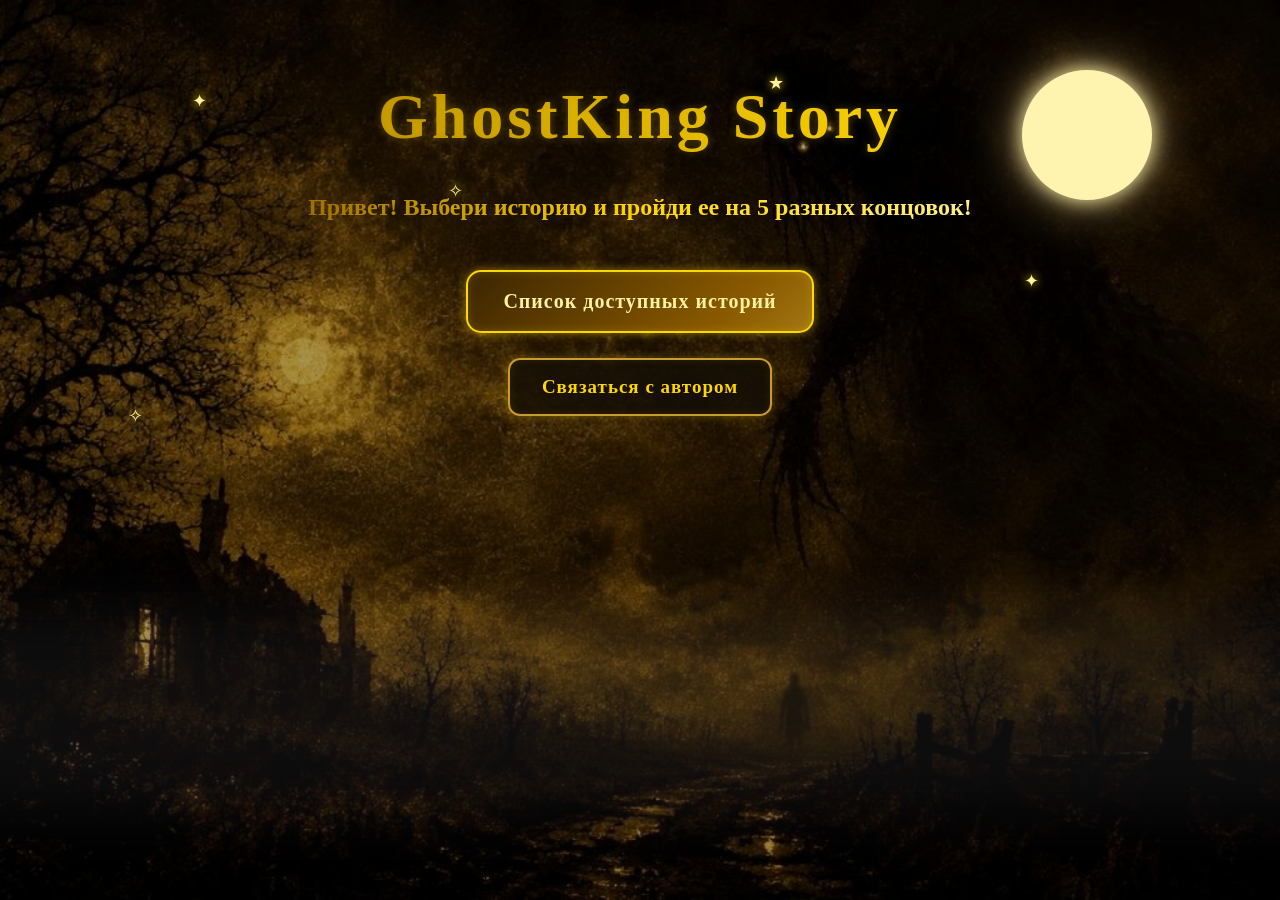
<file: index.html>
<!DOCTYPE html>
<html lang="ru">

<head>
    <meta charset="UTF-8">
    <meta name="viewport" content="width=device-width, initial-scale=1.0">

    <title>GhostKing Story</title>

    <link rel="stylesheet" href="style.css">
</head>

<body>

    <!-- =====================================
         ФОНОВАЯ КАРТИНКА
    ====================================== -->

    <div class="background-image"></div>


    <!-- =====================================
         АНИМАЦИИ ФОНА
    ====================================== -->

    <div class="effects">

        <div class="moon"></div>

        <div class="stars">
            <span>✦</span>
            <span>✧</span>
            <span>★</span>
            <span>✦</span>
            <span>✧</span>
            <span>★</span>
        </div>

        <div class="fog"></div>

        <div class="particles">
            <span>✦</span>
            <span>✧</span>
            <span>✦</span>
            <span>✧</span>
        </div>

    </div>


    <!-- =====================================
         ГЛАВНАЯ СТРАНИЦА
    ====================================== -->

    <div class="content" id="home">

        <h1>GhostKing Story</h1>

        <p class="intro">
            Привет! Выбери историю и пройди ее на 5 разных концовок!
        </p>

        <button class="btn1" id="btn1">
            Список доступных историй
        </button>

        <button class="btn2" id="btn2">
            Связаться с автором
        </button>

    </div>


    <!-- =====================================
         СПИСОК ИСТОРИЙ
    ====================================== -->

    <div class="stories" id="stories">

        <!-- КРЕСТИК -->
        <button class="close-btn" id="closeBtn">
            ×
        </button>


        <!-- ЗАГОЛОВОК -->

        <div class="stories-header">

            <div class="stories-label">
                GHOSTKING STORY
            </div>

            <div class="stories-line"></div>

            <h2>
                Доступные истории
            </h2>

            <p>
                Выбери свою историю и узнай,
                чем закончится твой путь.
            </p>

            <div class="stories-line"></div>

        </div>


        <!-- =====================================
             ИСТОРИИ
        ====================================== -->

        <div class="story-list">


            <!-- ИСТОРИЯ №1 -->

            <div class="story-card">

                <div class="story-number">
                    01
                </div>

                <div class="story-info">

                    <div class="story-top">

                        <span class="story-type">
                            ИНТЕРАКТИВНАЯ ИСТОРИЯ
                        </span>

                        <span class="story-endings">
                            5 КОНЦОВОК
                        </span>

                    </div>


                    <h3>
                        Тайна забытого замка
                    </h3>


                    <p>
                        Старый замок скрывает тайну,
                        которую никто не смог раскрыть
                        за сотни лет.
                    </p>


                    <button class="story-btn"
                            onclick="window.location.href='story1.html'">
                        НАЧАТЬ ИСТОРИЮ →
                    </button>

                </div>

            </div>


            <!-- ИСТОРИЯ №2 -->

            <div class="story-card">

                <div class="story-number">
                    02
                </div>

                <div class="story-info">

                    <div class="story-top">

                        <span class="story-type">
                            ПРИКЛЮЧЕНИЕ
                        </span>

                        <span class="story-endings">
                            5 КОНЦОВОК
                        </span>

                    </div>


                    <h3>
                        Лес без выхода
                    </h3>


                    <p>
                        Ты оказался в загадочном лесу.
                        Каждый выбор может изменить
                        твою судьбу.
                    </p>


                    <button class="story-btn"
                            disabled>
                        В РАЗРАБОТКЕ...
                    </button>

                </div>

            </div>


            <!-- ИСТОРИЯ №3 -->

            <div class="story-card">

                <div class="story-number">
                    03
                </div>

                <div class="story-info">

                    <div class="story-top">

                        <span class="story-type">
                            ФЭНТЕЗИ
                        </span>

                        <span class="story-endings">
                            5 КОНЦОВОК
                        </span>

                    </div>


                    <h3>
                        Последний рыцарь
                    </h3>


                    <p>
                        Королевство находится на грани
                        гибели. Только твои решения
                        определят конец истории.
                    </p>


                    <button class="story-btn"
                            disabled>
                        В РАЗРАБОТКЕ...
                    </button>

                </div>

            </div>

        </div>

    </div>


    <!-- =====================================
         JAVASCRIPT
    ====================================== -->

    <script src="script.js"></script>

</body>

</html>
</file>
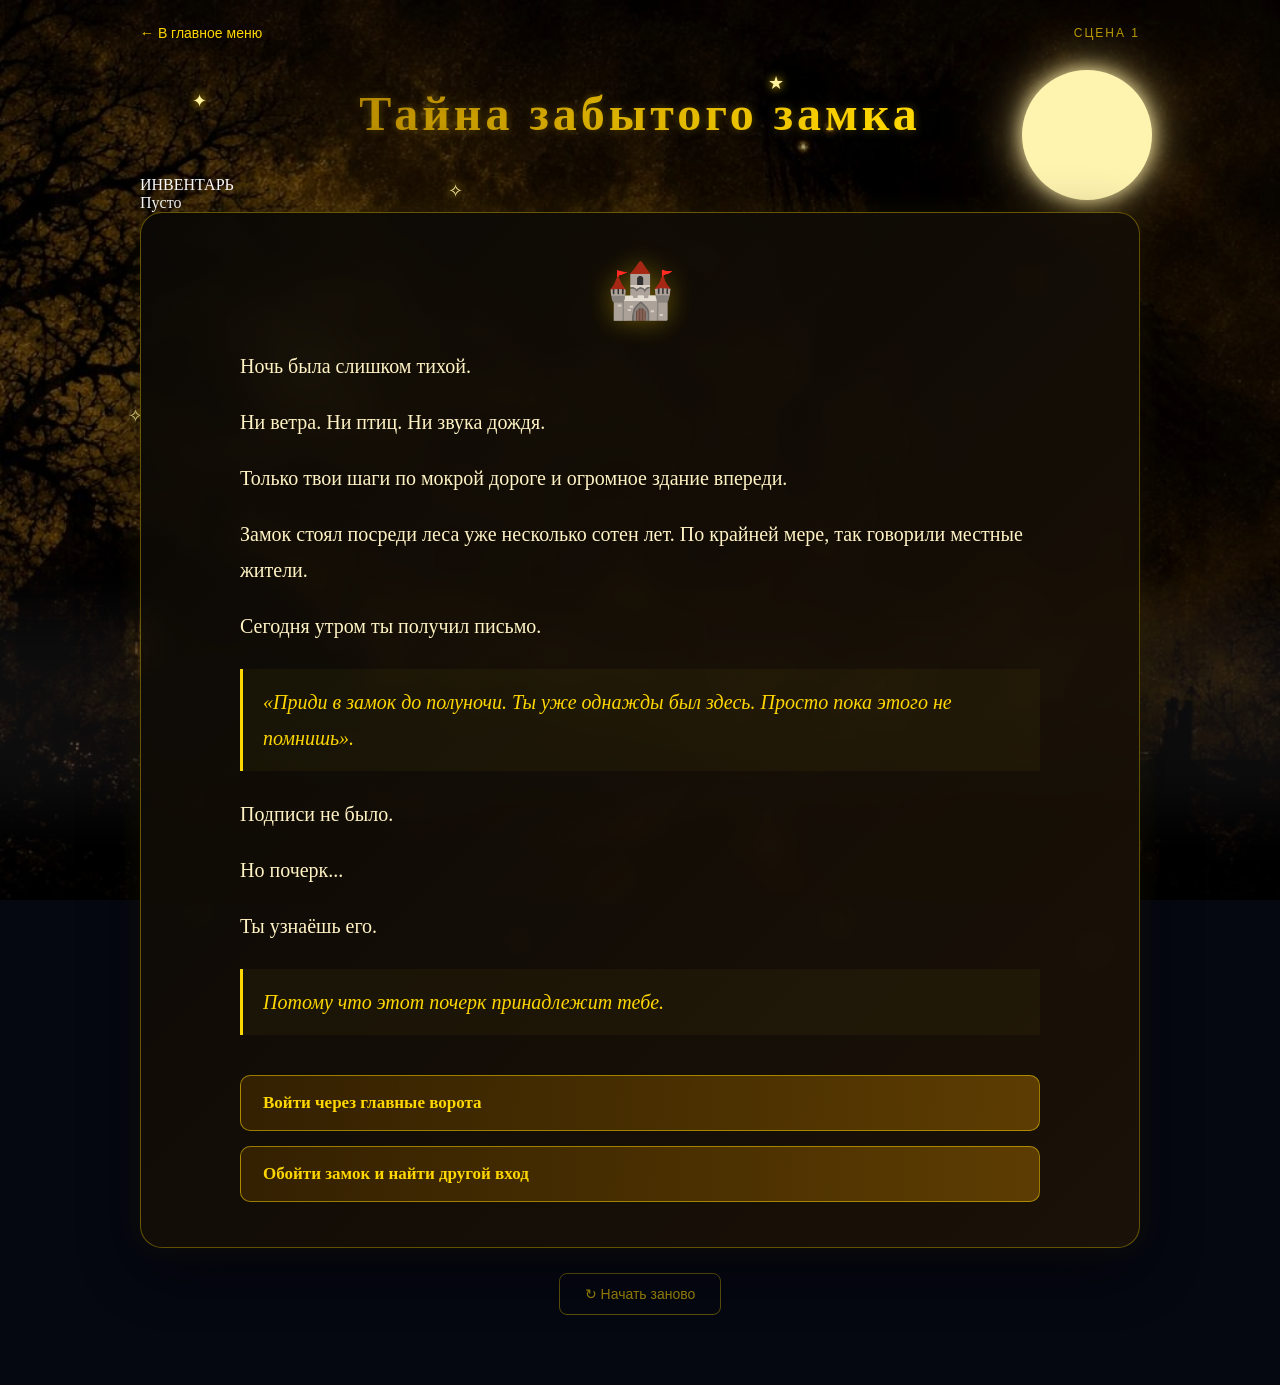
<file: story1.html>
<!DOCTYPE html>
<html lang="ru">

<head>

    <meta charset="UTF-8">

    <meta name="viewport"
          content="width=device-width, initial-scale=1.0">

    <title>Тайна забытого замка</title>

    <link rel="stylesheet" href="style.css">

</head>


<body>

    <!-- =====================================
         ФОН
    ====================================== -->

    <div class="background-image"></div>


    <!-- =====================================
         ЭФФЕКТЫ
    ====================================== -->

    <div class="effects">

        <div class="moon"></div>

        <div class="stars">

            <span>✦</span>
            <span>✧</span>
            <span>★</span>
            <span>✦</span>
            <span>✧</span>
            <span>★</span>

        </div>

        <div class="fog"></div>

        <div class="particles">

            <span>✦</span>
            <span>✧</span>
            <span>✦</span>
            <span>✧</span>

        </div>

    </div>


    <!-- =====================================
         СТРАНИЦА ИСТОРИИ
    ====================================== -->

    <main class="story-page">


        <!-- ВЕРХНЯЯ ПАНЕЛЬ -->

        <div class="story-topbar">

            <a href="index.html"
               class="back-story">
                ← В главное меню
            </a>


            <div class="story-counter"
                 id="storyCounter">
                СЦЕНА 1
            </div>

        </div>


        <!-- НАЗВАНИЕ -->

        <h1 class="story-title">
            Тайна забытого замка
        </h1>


        <!-- =====================================
             ОКНО ИСТОРИИ
        ====================================== -->

        <section class="story-box">


            <!-- ИКОНКА -->

            <div class="story-icon"
                 id="storyIcon">
                🏰
            </div>


            <!-- ТЕКСТ -->

            <div class="story-text"
                 id="storyText">
            </div>


            <!-- ВЫБОРЫ -->

            <div class="choices"
                 id="choices">
            </div>


        </section>


        <!-- НАЧАТЬ ЗАНОВО -->

        <button class="restart-btn"
                id="restartBtn">
            ↻ Начать заново
        </button>


    </main>


    <!-- JAVASCRIPT ИСТОРИИ -->

    <script src="story1.js"></script>

</body>

</html>
</file>
<file: style.css>
/* ========================================
   ОСНОВА
======================================== */

* {
    box-sizing: border-box;
}

html {
    scroll-behavior: smooth;
}

body {
    margin: 0;
    min-height: 100vh;
    overflow-x: hidden;
    background: #050711;
    color: white;
}


/* ========================================
   ФОН
======================================== */

.background-image {
    position: fixed;
    inset: 0;
    background-image: url("комп фон.jpg");
    background-size: cover;
    background-position: center;
    background-repeat: no-repeat;
    z-index: -3;
}


    /* Затемнение */

    .background-image::after {
        content: "";
        position: absolute;
        inset: 0;
        background: rgba(0, 0, 0, 0.35);
    }


/* ========================================
   ЭФФЕКТЫ
======================================== */

.effects {
    position: fixed;
    inset: 0;
    pointer-events: none;
    z-index: -2;
    overflow: hidden;
}


/* ========================================
   ГЛАВНЫЙ КОНТЕНТ
======================================== */

.content {
    position: relative;
    z-index: 1;
    min-height: 100vh;
    padding-top: 80px;
    text-align: center;
}


/* ========================================
   ГЛАВНЫЙ ЗАГОЛОВОК
======================================== */

h1 {
    margin: 0;
    padding: 0 20px;
    font-family: Georgia, serif;
    font-size: 64px;
    font-weight: bold;
    letter-spacing: 4px;
    text-align: center;
    background: linear-gradient( 90deg, #8a5a00, #ffd700, #fff3a0, #ffd700, #8a5a00 );
    background-size: 300% auto;
    color: transparent;
    background-clip: text;
    -webkit-background-clip: text;
    text-shadow: 0 0 10px rgba(255, 215, 0, 0.3);
    animation: gold 3s linear infinite;
}


/* ========================================
   АНИМАЦИЯ ЗАГОЛОВКА
======================================== */

@keyframes gold {

    0% {
        background-position: 0% center;
    }

    100% {
        background-position: 200% center;
    }
}


/* ========================================
   ПРИВЕТСТВЕННЫЙ ТЕКСТ
======================================== */

.intro {
    max-width: 800px;
    margin: 35px auto;
    padding: 0 20px;
    font-family: Georgia, serif;
    font-size: 24px;
    font-weight: bold;
    line-height: 1.5;
    text-align: center;
    background: linear-gradient( 90deg, #8a5a00, #ffd700, #fff3a0, #ffd700, #8a5a00 );
    background-size: 200% auto;
    color: transparent;
    background-clip: text;
    -webkit-background-clip: text;
    opacity: 0;
    animation: goldText 3s linear infinite, appear 2s ease-out forwards;
}


/* ========================================
   ЗОЛОТОЙ ТЕКСТ
======================================== */

@keyframes goldText {

    0% {
        background-position: 0% center;
    }

    100% {
        background-position: 200% center;
    }
}


/* ========================================
   ПОЯВЛЕНИЕ
======================================== */

@keyframes appear {

    from {
        opacity: 0;
        transform: translateY(30px);
    }

    to {
        opacity: 1;
        transform: translateY(0);
    }
}


/* ========================================
   КНОПКА №1
======================================== */

.btn1 {
    display: block;
    margin: 45px auto 25px;
    padding: 18px 35px;
    font-family: Georgia, serif;
    font-size: 20px;
    font-weight: bold;
    letter-spacing: 1px;
    color: #fff3a0;
    background: linear-gradient( 135deg, #3b2500, #8a5a00, #d4af37, #8a5a00, #3b2500 );
    background-size: 300% 300%;
    border: 2px solid #ffd700;
    border-radius: 15px;
    box-shadow: 0 0 10px rgba(255, 215, 0, 0.5), inset 0 0 10px rgba(255, 215, 0, 0.2);
    cursor: pointer;
    transition: transform 0.3s ease, box-shadow 0.3s ease, font-size 0.3s ease;
    animation: buttonGold 5s ease infinite;
}


    /* Наведение */

    .btn1:hover {
        transform: scale(1.08);
        font-size: 22px;
        color: white;
        box-shadow: 0 0 15px #ffd700, 0 0 35px rgba(255, 215, 0, 0.8), inset 0 0 15px rgba(255, 215, 0, 0.4);
    }


    /* Нажатие */

    .btn1:active {
        transform: scale(0.95);
        box-shadow: 0 0 8px #ffd700;
    }


/* ========================================
   ПЕРЕЛИВАНИЕ КНОПКИ
======================================== */

@keyframes buttonGold {

    0% {
        background-position: 0% 50%;
    }

    50% {
        background-position: 100% 50%;
    }

    100% {
        background-position: 0% 50%;
    }
}


/* ========================================
   КНОПКА №2
======================================== */

.btn2 {
    display: block;
    margin: 20px auto;
    padding: 16px 32px;
    font-family: Georgia, serif;
    font-size: 19px;
    font-weight: bold;
    letter-spacing: 1px;
    color: #ffd700;
    background: rgba(20, 15, 5, 0.85);
    border: 2px solid #c99a2e;
    border-radius: 12px;
    box-shadow: 0 0 8px rgba(255, 215, 0, 0.3), inset 0 0 8px rgba(255, 215, 0, 0.1);
    cursor: pointer;
    transition: all 0.3s ease;
}


    /* Наведение */

    .btn2:hover {
        color: #1b1200;
        background: linear-gradient( 90deg, #b8860b, #ffd700, #fff0a0, #ffd700, #b8860b );
        background-size: 250% 100%;
        transform: scale(1.08);
        border-color: #fff3a0;
        box-shadow: 0 0 15px #ffd700, 0 0 30px rgba(255, 215, 0, 0.6);
        animation: contactGlow 2s linear infinite;
    }


    /* Нажатие */

    .btn2:active {
        transform: scale(0.95);
    }


/* ========================================
   ПЕРЕЛИВАНИЕ КНОПКИ №2
======================================== */

@keyframes contactGlow {

    from {
        background-position: 0% 50%;
    }

    to {
        background-position: 250% 50%;
    }
}


/* ========================================
   ЛУНА
======================================== */

.moon {
    position: fixed;
    width: 130px;
    height: 130px;
    top: 70px;
    right: 10%;
    border-radius: 50%;
    background: #fff3b0;
    box-shadow: 0 0 20px #fff3b0, 0 0 50px rgba(255, 220, 120, 0.5), 0 0 100px rgba(255, 200, 80, 0.2);
    animation: moonGlow 4s ease-in-out infinite;
}


/* ========================================
   СВЕЧЕНИЕ ЛУНЫ
======================================== */

@keyframes moonGlow {

    0%, 100% {
        box-shadow: 0 0 20px #fff3b0, 0 0 50px rgba(255, 220, 120, 0.5);
    }

    50% {
        box-shadow: 0 0 30px #fff3b0, 0 0 70px rgba(255, 220, 120, 0.8);
    }
}


/* ========================================
   ЗВЁЗДЫ
======================================== */

.stars span {
    position: fixed;
    color: #fff3a0;
    font-size: 18px;
    text-shadow: 0 0 10px #ffd700;
    animation: twinkle 3s infinite ease-in-out;
}


    /* Позиции */

    .stars span:nth-child(1) {
        top: 10%;
        left: 15%;
    }

    .stars span:nth-child(2) {
        top: 20%;
        left: 35%;
    }

    .stars span:nth-child(3) {
        top: 8%;
        left: 60%;
    }

    .stars span:nth-child(4) {
        top: 30%;
        left: 80%;
    }

    .stars span:nth-child(5) {
        top: 45%;
        left: 10%;
    }

    .stars span:nth-child(6) {
        top: 35%;
        left: 50%;
    }


/* ========================================
   МЕРЦАНИЕ
======================================== */

@keyframes twinkle {

    0%, 100% {
        opacity: 0.2;
        transform: scale(0.7);
    }

    50% {
        opacity: 1;
        transform: scale(1.4);
    }
}


/* ========================================
   ТУМАН
======================================== */

.fog {
    position: fixed;
    width: 150%;
    height: 200px;
    left: -25%;
    bottom: 10%;
    background: rgba(220, 220, 220, 0.06);
    filter: blur(30px);
    animation: fogMove 15s ease-in-out infinite alternate;
}


/* Движение тумана */

@keyframes fogMove {

    from {
        transform: translateX(-10%);
    }

    to {
        transform: translateX(10%);
    }
}


/* ========================================
   ЗОЛОТЫЕ ЧАСТИЦЫ
======================================== */

.particles span {
    position: fixed;
    color: #ffd700;
    font-size: 15px;
    text-shadow: 0 0 10px #ffd700;
    animation: float 8s linear infinite;
}


    /* Позиции */

    .particles span:nth-child(1) {
        left: 15%;
        bottom: -20px;
    }

    .particles span:nth-child(2) {
        left: 40%;
        bottom: -50px;
    }

    .particles span:nth-child(3) {
        left: 65%;
        bottom: -30px;
    }

    .particles span:nth-child(4) {
        left: 85%;
        bottom: -60px;
    }


/* Полёт */

@keyframes float {

    0% {
        transform: translateY(0) rotate(0deg);
        opacity: 0;
    }

    20% {
        opacity: 1;
    }

    80% {
        opacity: 1;
    }

    100% {
        transform: translateY(-110vh) rotate(360deg);
        opacity: 0;
    }
}


/* ========================================
   ЭКРАН ИСТОРИЙ
======================================== */

.stories {
    display: none;
    position: relative;
    z-index: 1;
    width: min(1100px, 92%);
    min-height: 100vh;
    margin: 0 auto;
    padding: 60px 0 80px;
}


/* ========================================
   ЗАГОЛОВОК СПИСКА
======================================== */

.stories-header {
    max-width: 750px;
    margin: 0 auto 50px;
    text-align: center;
}


.stories-label {
    display: inline-block;
    margin-bottom: 10px;
    font-family: Arial, sans-serif;
    font-size: 12px;
    font-weight: bold;
    letter-spacing: 5px;
    color: #d4af37;
}


.stories-line {
    width: 90px;
    height: 1px;
    margin: 15px auto;
    background: linear-gradient( 90deg, transparent, #ffd700, transparent );
}


.stories-header h2 {
    margin: 0;
    font-family: Georgia, serif;
    font-size: 52px;
    letter-spacing: 2px;
    background: linear-gradient( 90deg, #8a5a00, #ffd700, #fff5b0, #ffd700, #8a5a00 );
    background-size: 250% auto;
    color: transparent;
    background-clip: text;
    -webkit-background-clip: text;
    animation: goldText 4s linear infinite;
}


.stories-header p {
    margin-top: 18px;
    color: rgba(255, 243, 196, 0.75);
    font-family: Georgia, serif;
    font-size: 18px;
    line-height: 1.6;
}


/* ========================================
   СПИСОК
======================================== */

.story-list {
    display: flex;
    flex-direction: column;
    gap: 22px;
}


/* ========================================
   КАРТОЧКА
======================================== */

.story-card {
    display: flex;
    position: relative;
    overflow: hidden;
    min-height: 210px;
    padding: 30px 35px;
    gap: 30px;
    border: 1px solid rgba(212, 175, 55, 0.4);
    border-radius: 20px;
    background: linear-gradient( 110deg, rgba(15, 12, 8, 0.94), rgba(35, 25, 10, 0.78) );
    backdrop-filter: blur(10px);
    box-shadow: 0 10px 35px rgba(0, 0, 0, 0.35);
    transition: transform 0.4s ease, border-color 0.4s ease, box-shadow 0.4s ease;
}


    /* Золотой блик */

    .story-card::before {
        content: "";
        position: absolute;
        top: 0;
        left: -120%;
        width: 80%;
        height: 100%;
        background: linear-gradient( 90deg, transparent, rgba(255, 215, 0, 0.08), transparent );
        transform: skewX(-20deg);
        transition: left 0.7s ease;
    }


    .story-card:hover::before {
        left: 140%;
    }


    /* Наведение */

    .story-card:hover {
        transform: translateY(-6px);
        border-color: rgba(255, 215, 0, 0.85);
        box-shadow: 0 15px 45px rgba(0, 0, 0, 0.5), 0 0 25px rgba(255, 215, 0, 0.12);
    }


/* ========================================
   НОМЕР
======================================== */

.story-number {
    flex-shrink: 0;
    width: 100px;
    font-family: Georgia, serif;
    font-size: 65px;
    font-weight: bold;
    line-height: 1;
    color: rgba(255, 215, 0, 0.12);
    transition: color 0.4s ease;
}


.story-card:hover .story-number {
    color: rgba(255, 215, 0, 0.3);
}


/* ========================================
   ИНФОРМАЦИЯ
======================================== */

.story-info {
    flex: 1;
}


/* Верхняя строка */

.story-top {
    display: flex;
    align-items: center;
    gap: 15px;
    margin-bottom: 10px;
    flex-wrap: wrap;
}


/* Тип истории */

.story-type {
    color: #d4af37;
    font-family: Arial, sans-serif;
    font-size: 10px;
    font-weight: bold;
    letter-spacing: 1.5px;
}


/* Количество концовок */

.story-endings {
    padding: 5px 9px;
    border: 1px solid rgba(255, 215, 0, 0.25);
    border-radius: 20px;
    color: rgba(255, 243, 196, 0.65);
    font-family: Arial, sans-serif;
    font-size: 10px;
    font-weight: bold;
    letter-spacing: 1px;
}


/* ========================================
   НАЗВАНИЕ ИСТОРИИ
======================================== */

.story-info h3 {
    margin: 5px 0 12px;
    color: #fff3c4;
    font-family: Georgia, serif;
    font-size: 30px;
}


/* ========================================
   ОПИСАНИЕ
======================================== */

.story-info p {
    max-width: 700px;
    margin: 0 0 25px;
    color: rgba(255, 243, 196, 0.7);
    font-family: Georgia, serif;
    font-size: 16px;
    line-height: 1.7;
}


/* ========================================
   КНОПКА ИСТОРИИ
======================================== */

.story-btn {
    display: inline-flex;
    align-items: center;
    justify-content: center;
    gap: 10px;
    padding: 12px 20px;
    border: 1px solid #c99a2e;
    border-radius: 8px;
    background: rgba(0, 0, 0, 0.25);
    color: #ffd700;
    font-family: Arial, sans-serif;
    font-size: 12px;
    font-weight: bold;
    letter-spacing: 1.5px;
    cursor: pointer;
    transition: all 0.3s ease;
}


    /* Наведение */

    .story-btn:hover:not(:disabled) {
        background: #ffd700;
        color: #241900;
        border-color: #ffd700;
        box-shadow: 0 0 20px rgba(255, 215, 0, 0.3);
        transform: translateX(5px);
    }


    /* Заблокированная */

    .story-btn:disabled {
        cursor: not-allowed;
        opacity: 0.45;
        background: rgba(0, 0, 0, 0.2);
    }


/* ========================================
   КРЕСТИК
======================================== */

.close-btn {
    position: fixed;
    top: 25px;
    right: 30px;
    width: 50px;
    height: 50px;
    border: 1px solid rgba(255, 215, 0, 0.6);
    border-radius: 50%;
    background: rgba(10, 8, 5, 0.9);
    color: #ffd700;
    font-size: 30px;
    line-height: 1;
    cursor: pointer;
    z-index: 10;
    transition: all 0.3s ease;
}


    .close-btn:hover {
        background: #ffd700;
        color: #1b1200;
        transform: rotate(90deg) scale(1.1);
        box-shadow: 0 0 25px rgba(255, 215, 0, 0.7);
    }


/* ========================================
   ТЕЛЕФОН
======================================== */

@media (max-width: 600px) {

    .content {
        padding-top: 60px;
    }


    h1 {
        font-size: 40px;
        letter-spacing: 1px;
        padding: 0 15px;
    }


    .intro {
        font-size: 19px;
        padding: 0 20px;
        margin: 25px auto;
    }


    .btn1 {
        width: 90%;
        font-size: 17px;
        padding: 15px 20px;
        margin: 30px auto 20px;
    }


        .btn1:hover {
            transform: scale(1.04);
            font-size: 18px;
        }


    .btn2 {
        width: 90%;
        font-size: 17px;
        padding: 15px 20px;
    }


        .btn2:hover {
            transform: scale(1.04);
        }


    .moon {
        width: 80px;
        height: 80px;
        top: 35px;
        right: 8%;
    }


    .stars span {
        font-size: 14px;
    }


    /* СПИСОК ИСТОРИЙ */

    .stories {
        width: 94%;
        padding: 70px 0 50px;
    }


    .stories-header h2 {
        font-size: 34px;
        padding: 0 45px 0 10px;
    }


    .stories-header p {
        padding: 0 15px;
        font-size: 16px;
    }


    .close-btn {
        top: 15px;
        right: 15px;
        width: 43px;
        height: 43px;
        font-size: 25px;
    }


    .story-card {
        flex-direction: column;
        gap: 10px;
        padding: 22px;
        min-height: auto;
    }


    .story-number {
        width: auto;
        font-size: 43px;
    }


    .story-info h3 {
        font-size: 23px;
    }


    .story-info p {
        font-size: 15px;
        line-height: 1.6;
    }


    .story-btn {
        width: 100%;
        font-size: 12px;
    }
}


/* ========================================
   ОЧЕНЬ МАЛЕНЬКИЙ ТЕЛЕФОН
======================================== */

@media (max-width: 400px) {

    h1 {
        font-size: 32px;
    }


    .intro {
        font-size: 17px;
    }


    .stories-header h2 {
        font-size: 30px;
    }


    .story-info h3 {
        font-size: 21px;
    }
}
/* ========================================
   СТРАНИЦА ИНТЕРАКТИВНОЙ ИСТОРИИ
======================================== */

.story-page {
    position: relative;
    z-index: 1;
    width: min(1000px, 92%);
    min-height: 100vh;
    margin: 0 auto;
    padding: 25px 0 70px;
    box-sizing: border-box;
}


/* ========================================
   ВЕРХНЯЯ ПАНЕЛЬ
======================================== */

.story-topbar {
    display: flex;
    justify-content: space-between;
    align-items: center;
    margin-bottom: 45px;
}


.back-story {
    color: #ffd700;
    text-decoration: none;
    font-family: Arial, sans-serif;
    font-size: 14px;
    transition: 0.3s;
}


    .back-story:hover {
        color: #fff3a0;
        transform: translateX(-5px);
    }


.story-counter {
    color: rgba(255, 215, 0, 0.7);
    font-family: Arial, sans-serif;
    font-size: 12px;
    letter-spacing: 2px;
}


/* ========================================
   НАЗВАНИЕ ИСТОРИИ
======================================== */

.story-title {
    margin: 0 0 35px;
    font-size: 48px;
}


/* ========================================
   ОКНО
======================================== */

.story-box {
    width: 100%;
    padding: 45px;
    background: linear-gradient( 135deg, rgba(10, 8, 5, 0.94), rgba(30, 20, 7, 0.88) );
    border: 1px solid rgba(255, 215, 0, 0.35);
    border-radius: 22px;
    box-shadow: 0 20px 60px rgba(0, 0, 0, 0.45), 0 0 30px rgba(255, 215, 0, 0.08);
    backdrop-filter: blur(10px);
    animation: storyBoxAppear 0.6s ease;
}


/* ========================================
   ИКОНКА
======================================== */

.story-icon {
    text-align: center;
    font-size: 55px;
    margin-bottom: 25px;
    filter: drop-shadow( 0 0 12px rgba(255, 215, 0, 0.35) );
}


/* ========================================
   ТЕКСТ
======================================== */

.story-text {
    max-width: 800px;
    margin: 0 auto;
    color: #fff3c4;
    font-family: Georgia, serif;
    font-size: 20px;
    line-height: 1.8;
    text-align: left;
}


    .story-text p {
        color: #fff3c4 !important;
        font-family: Georgia, serif !important;
        font-size: 20px !important;
        line-height: 1.8;
        text-align: left;
    }


    /* ========================================
   ЦИТАТА
======================================== */

    .story-text .quote {
        margin: 25px 0;
        padding: 15px 20px;
        border-left: 3px solid #ffd700;
        color: #ffd700 !important;
        font-style: italic;
        background: rgba(255, 215, 0, 0.04);
    }


/* ========================================
   ВЫБОРЫ
======================================== */

.choices {
    display: flex;
    flex-direction: column;
    gap: 15px;
    max-width: 800px;
    margin: 40px auto 0;
}


/* ========================================
   КНОПКИ ВЫБОРА
======================================== */

.choice-btn {
    width: 100%;
    padding: 17px 22px;
    border: 1px solid rgba(255, 215, 0, 0.5);
    border-radius: 10px;
    background: linear-gradient( 90deg, rgba(60, 38, 0, 0.8), rgba(130, 85, 0, 0.65) );
    color: #ffd700;
    font-family: Georgia, serif;
    font-size: 17px;
    font-weight: bold;
    cursor: pointer;
    text-align: left;
    transition: 0.3s ease;
}


    .choice-btn:hover {
        transform: translateX(8px);
        color: #241900;
        background: #ffd700;
        border-color: #fff3a0;
        box-shadow: 0 0 20px rgba(255, 215, 0, 0.35);
    }


    /* Вторичная кнопка */

    .choice-btn.secondary {
        background: transparent;
        color: rgba(255, 215, 0, 0.7);
    }


        .choice-btn.secondary:hover {
            color: #241900;
            background: #ffd700;
        }


/* ========================================
   ЗАГОЛОВОК КОНЦОВКИ
======================================== */

.ending-title {
    margin-bottom: 30px;
    text-align: center;
    font-family: Georgia, serif;
    font-size: 30px;
    font-weight: bold;
    letter-spacing: 2px;
    background: linear-gradient( 90deg, #8a5a00, #ffd700, #fff3a0, #ffd700, #8a5a00 );
    background-size: 200% auto;
    color: transparent;
    background-clip: text;
    -webkit-background-clip: text;
    animation: goldText 3s linear infinite;
}


/* ========================================
   НАЧАТЬ ЗАНОВО
======================================== */

.restart-btn {
    display: block;
    margin: 25px auto 0;
    padding: 12px 25px;
    border: 1px solid rgba(255, 215, 0, 0.35);
    border-radius: 8px;
    background: transparent;
    color: rgba(255, 215, 0, 0.6);
    font-size: 14px;
    cursor: pointer;
    transition: 0.3s;
}


    .restart-btn:hover {
        color: #ffd700;
        border-color: #ffd700;
    }


/* ========================================
   АНИМАЦИЯ ОКНА
======================================== */

@keyframes storyBoxAppear {

    from {
        opacity: 0;
        transform: translateY(20px);
    }

    to {
        opacity: 1;
        transform: translateY(0);
    }
}


/* ========================================
   ТЕЛЕФОН
======================================== */

@media (max-width: 600px) {

    .story-page {
        width: 94%;
        padding-top: 18px;
    }


    .story-topbar {
        margin-bottom: 30px;
    }


    .back-story {
        font-size: 12px;
    }


    .story-counter {
        font-size: 10px;
    }


    .story-title {
        font-size: 32px;
        line-height: 1.2;
    }


    .story-box {
        padding: 25px 18px;
        border-radius: 16px;
    }


    .story-icon {
        font-size: 45px;
    }


    .story-text,
    .story-text p {
        font-size: 17px !important;
        line-height: 1.7;
    }


    .choice-btn {
        padding: 15px;
        font-size: 15px;
    }


    .ending-title {
        font-size: 22px;
    }
}
</file>
